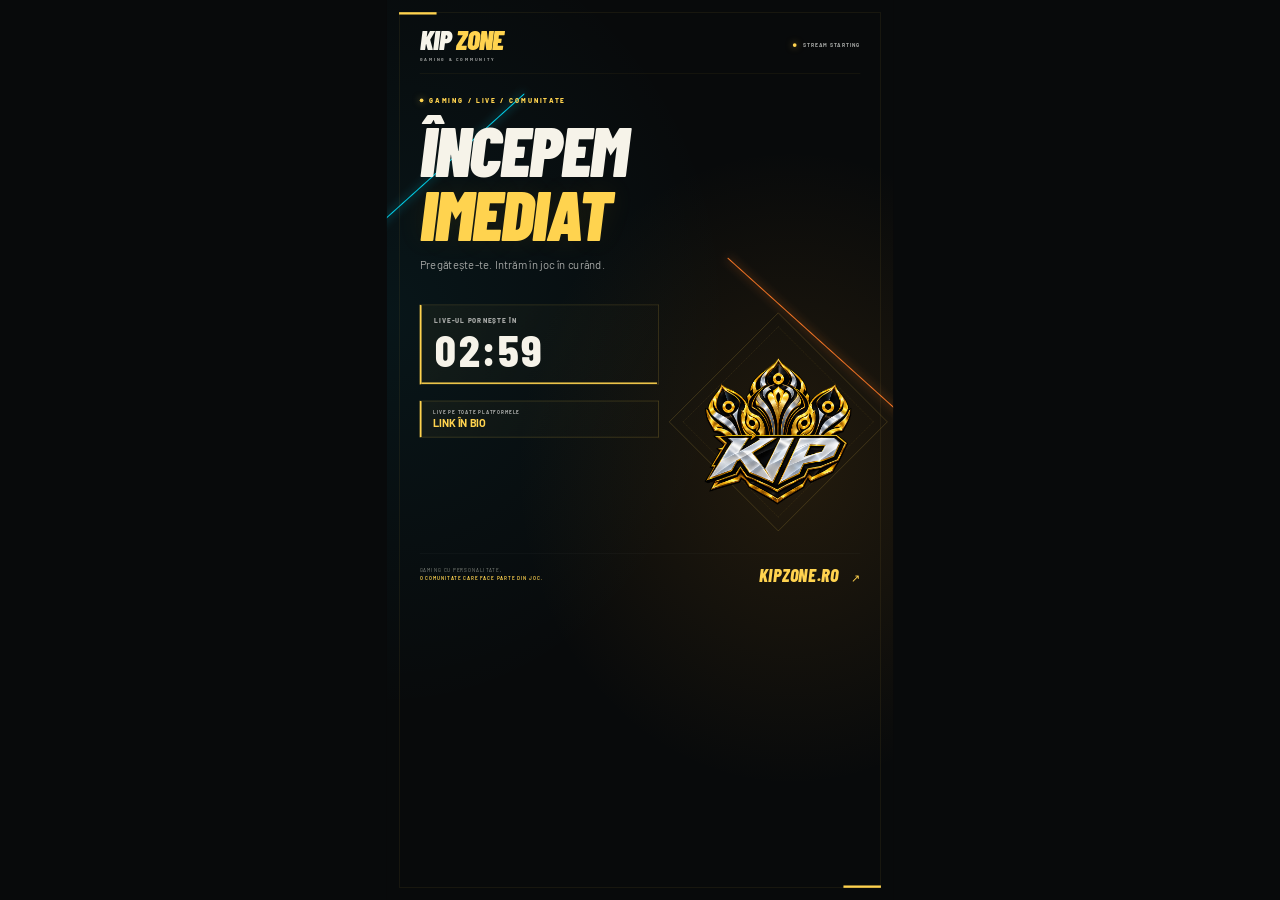
<file: index.html>
<!DOCTYPE html>
<html lang="ro"><head><meta charset="utf-8"><meta name="viewport" content="width=device-width,initial-scale=1"><title>KIP ZONE — Start 1080×1920</title><link rel="stylesheet" href="scene.css?v=gold-20261121b"></head>
<body><main id="scene" class="vertical starting">
<div class="grid" aria-hidden="true"></div><div class="edge" aria-hidden="true"></div><div class="beam cyan" aria-hidden="true"></div><div class="beam orange" aria-hidden="true"></div><div class="particles" aria-hidden="true"></div>
<header><a class="brand" href="https://kipzone.ro/">KIP <span>ZONE</span><small>GAMING &amp; COMMUNITY</small></a><div class="header-meta"><i class="dot"></i>STREAM STARTING</div></header>
<section class="copy"><div class="eyebrow"><i class="dot"></i>GAMING / LIVE / COMUNITATE</div><h1>ÎNCEPEM<span>IMEDIAT</span></h1><p class="description">Pregătește-te. Intrăm în joc în curând.</p></section>
<div class="visual"><div class="halo" aria-hidden="true"></div><img class="portrait" src="assets/kip-emblem.png?v=brand-20261022" alt="Logo KIP"><div class="visual-sign">HAI CU TAP TAP-URILE!</div></div>
<section class="timer-panel" aria-label="Numărătoare până la live"><div class="timer-label">LIVE-UL PORNEȘTE ÎN</div><div id="timer" role="timer">03:00</div><div class="progress"><div id="progressBar"></div></div></section>
<nav class="socials" aria-label="Urmărește KIP ZONE"><a class="social" style="border-color:#ffd34f55;border-left:4px solid var(--gold);background:linear-gradient(115deg,#ffd34f0c,transparent)" href="https://kipzone.ro/"><div><small>LIVE PE TOATE PLATFORMELE</small><strong style="color:var(--gold)">LINK ÎN BIO</strong></div></a></nav>
<footer><div class="footer-note">GAMING CU PERSONALITATE.<br><b>O COMUNITATE CARE FACE PARTE DIN JOC.</b></div><a class="website" href="https://kipzone.ro/">KIPZONE.RO <span>↗</span></a></footer>
</main><script src="scene.js?v=gold-20261127b"></script></body></html>
</file>
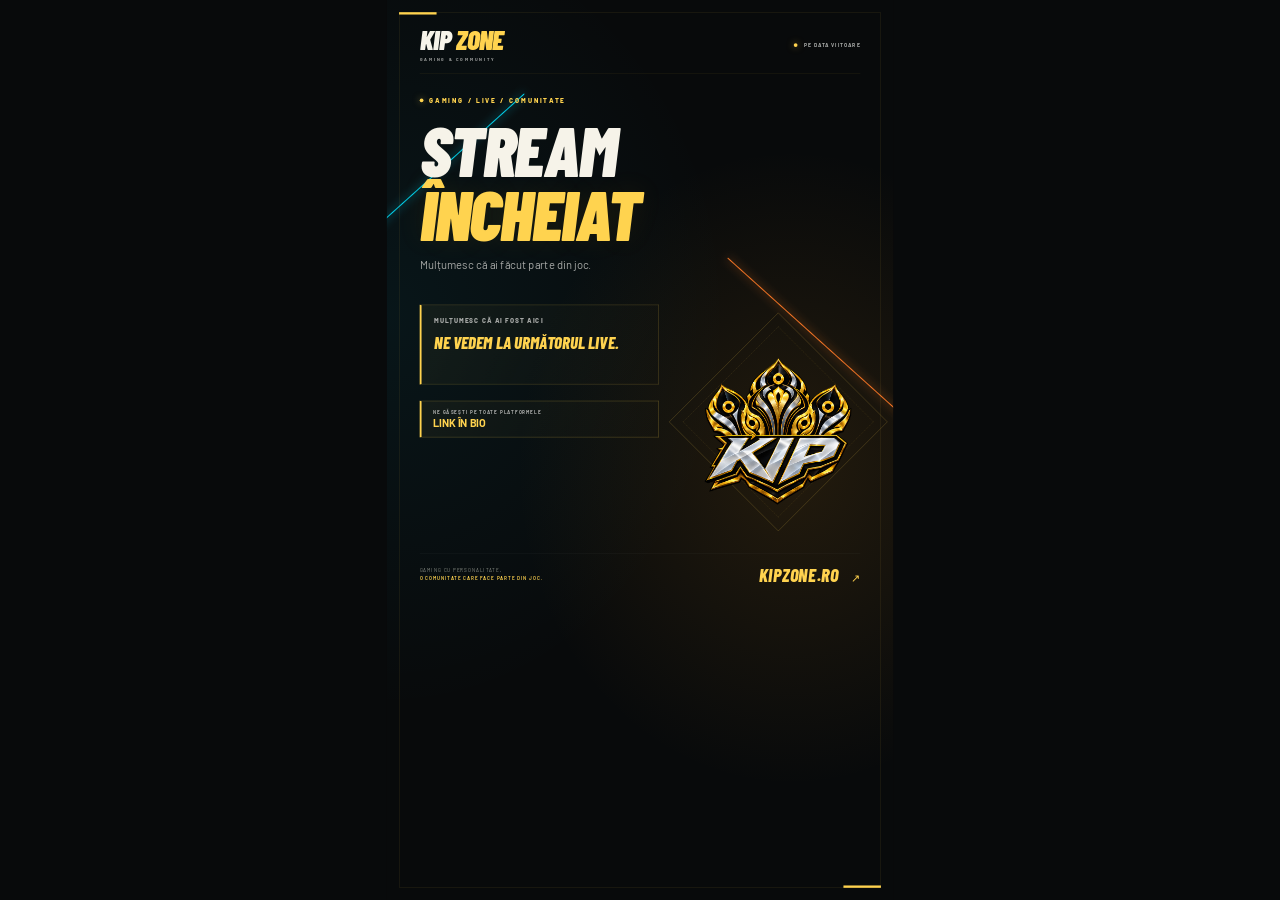
<file: ending.html>
<!DOCTYPE html>
<html lang="ro"><head><meta charset="utf-8"><meta name="viewport" content="width=device-width,initial-scale=1"><title>KIP ZONE — Final 1080×1920</title><link rel="stylesheet" href="scene.css?v=gold-20261121b"></head>
<body><main id="scene" class="vertical ending">
<div class="grid" aria-hidden="true"></div><div class="edge" aria-hidden="true"></div><div class="beam cyan" aria-hidden="true"></div><div class="beam orange" aria-hidden="true"></div><div class="particles" aria-hidden="true"></div>
<header><a class="brand" href="https://kipzone.ro/">KIP <span>ZONE</span><small>GAMING &amp; COMMUNITY</small></a><div class="header-meta"><i class="dot"></i>PE DATA VIITOARE</div></header>
<section class="copy"><div class="eyebrow"><i class="dot"></i>GAMING / LIVE / COMUNITATE</div><h1>STREAM<span>ÎNCHEIAT</span></h1><p class="description">Mulțumesc că ai făcut parte din joc.</p></section>
<div class="visual"><div class="halo" aria-hidden="true"></div><img class="portrait" src="assets/kip-emblem.png?v=brand-20261022" alt="Logo KIP"><div class="visual-sign">HAI CU TAP TAP-URILE!</div></div>
<section class="timer-panel" aria-label="Mesaj de final"><div class="timer-label">MULȚUMESC CĂ AI FOST AICI</div><div class="end-note">NE VEDEM LA URMĂTORUL LIVE.</div></section>
<nav class="socials" aria-label="Urmărește KIP ZONE"><a class="social" style="border-color:#ffd34f55;border-left:4px solid var(--gold);background:linear-gradient(115deg,#ffd34f0c,transparent)" href="https://kipzone.ro/"><div><small>NE GĂSEȘTI PE TOATE PLATFORMELE</small><strong style="color:var(--gold)">LINK ÎN BIO</strong></div></a></nav>
<footer><div class="footer-note">GAMING CU PERSONALITATE.<br><b>O COMUNITATE CARE FACE PARTE DIN JOC.</b></div><a class="website" href="https://kipzone.ro/">KIPZONE.RO <span>↗</span></a></footer>
</main><script src="scene.js?v=gold-20261127"></script></body></html>
</file>
<file: scene.css>
@font-face {
  font-family: 'Barlow';
  font-style: normal;
  font-weight: 400;
  font-display: swap;
  src: url(assets/font-0.ttf) format('truetype');
}
@font-face {
  font-family: 'Barlow';
  font-style: normal;
  font-weight: 500;
  font-display: swap;
  src: url(assets/font-1.ttf) format('truetype');
}
@font-face {
  font-family: 'Barlow';
  font-style: normal;
  font-weight: 600;
  font-display: swap;
  src: url(assets/font-2.ttf) format('truetype');
}
@font-face {
  font-family: 'Barlow';
  font-style: normal;
  font-weight: 700;
  font-display: swap;
  src: url(assets/font-3.ttf) format('truetype');
}
@font-face {
  font-family: 'Barlow';
  font-style: normal;
  font-weight: 800;
  font-display: swap;
  src: url(assets/font-4.ttf) format('truetype');
}
@font-face {
  font-family: 'Barlow Condensed';
  font-style: italic;
  font-weight: 800;
  font-display: swap;
  src: url(assets/font-5.ttf) format('truetype');
}
@font-face {
  font-family: 'Barlow Condensed';
  font-style: italic;
  font-weight: 900;
  font-display: swap;
  src: url(assets/font-6.ttf) format('truetype');
}
@font-face {
  font-family: 'Barlow Condensed';
  font-style: normal;
  font-weight: 700;
  font-display: swap;
  src: url(assets/font-7.ttf) format('truetype');
}
@font-face {
  font-family: 'Barlow Condensed';
  font-style: normal;
  font-weight: 800;
  font-display: swap;
  src: url(assets/font-8.ttf) format('truetype');
}
@font-face {
  font-family: 'Barlow Condensed';
  font-style: normal;
  font-weight: 900;
  font-display: swap;
  src: url(assets/font-9.ttf) format('truetype');
}

:root{--gold:#ffd34f;--white:#f6f3e9;--muted:#a6a8a6;--cyan:#00d9f5;--orange:#ff7a26;--w:1920;--h:1080}
*{box-sizing:border-box}html,body{margin:0;width:100%;height:100%;overflow:hidden;background:#080a0b;color:var(--white);font-family:Barlow,Arial,sans-serif}a{color:inherit;text-decoration:none}#scene{position:absolute;left:0;top:0;width:calc(var(--w)*1px);height:calc(var(--h)*1px);overflow:hidden;transform-origin:top left;isolation:isolate;background:radial-gradient(ellipse at 80% 52%,#b4751828,transparent 48%),radial-gradient(ellipse at 0% 35%,#00c5ed10,transparent 48%),#080a0b}.grid{position:absolute;inset:0;z-index:-2;background-image:linear-gradient(#ffffff05 1px,transparent 1px),linear-gradient(90deg,#ffffff05 1px,transparent 1px);background-size:80px 80px}.edge{position:absolute;inset:26px;border:1px solid #ffd34f24;pointer-events:none}.edge:before,.edge:after{content:'';position:absolute;width:80px;height:5px;background:var(--gold)}.edge:before{top:-1px;left:-1px}.edge:after{bottom:-1px;right:-1px}.beam{position:absolute;height:2px;width:600px;filter:drop-shadow(0 0 9px currentColor);z-index:-1;animation:beam 7s ease-in-out infinite alternate}.beam.cyan{left:-230px;top:335px;transform:rotate(-42deg);color:var(--cyan);background:currentColor}.beam.orange{right:-170px;top:290px;transform:rotate(42deg);color:var(--orange);background:currentColor;animation-delay:-3s}header{position:absolute;top:69px;left:100px;right:100px;display:flex;align-items:center;justify-content:space-between;border-bottom:1px solid #ffd34f30;padding-bottom:26px}.brand{font:900 italic 49px/.85 'Barlow Condensed',Impact,sans-serif;letter-spacing:-1px}.brand span{color:var(--gold)}.brand small{display:block;font:700 9px/1 Barlow,Arial,sans-serif;letter-spacing:4px;color:var(--muted);margin-top:13px}.header-meta{display:flex;align-items:center;gap:14px;font-size:13px;font-weight:700;letter-spacing:3px;color:var(--muted)}.dot{display:inline-block;width:8px;height:8px;flex-shrink:0;border-radius:50%;background:var(--gold);box-shadow:0 0 15px #ffd34f99;animation:pulse 3s ease-in-out infinite}.copy{position:absolute;left:100px;top:239px;width:990px}.eyebrow{display:flex;align-items:center;gap:12px;color:var(--gold);font-weight:800;font-size:14px;letter-spacing:4px;margin-bottom:30px}h1{margin:0;font:900 italic 172px/.88 'Barlow Condensed',Impact,'Arial Narrow',sans-serif;letter-spacing:-3px}h1 span{display:block;color:var(--gold);text-shadow:0 0 60px #ffb80015}.description{font-size:22px;line-height:1.6;color:var(--muted);margin:30px 0 0}.visual{position:absolute;right:85px;top:175px;width:690px;height:740px;z-index:-1}.halo{position:absolute;left:75px;top:100px;width:520px;height:520px;border:1px solid #ffd34f55;transform:rotate(45deg)}.halo:before{content:'';position:absolute;inset:20px;border:1px dashed #ffd34f30}.portrait{position:absolute;inset:0;width:100%;height:100%;object-fit:contain;mix-blend-mode:lighten;mask-image:linear-gradient(180deg,#000 75%,transparent 100%)}.visual-sign{position:absolute;right:10px;bottom:80px;border:1px solid #ffd34f55;border-left:3px solid var(--gold);background:#101311e8;padding:17px 23px;transform:skew(-5deg);font-weight:700;font-size:12px;letter-spacing:2px}.timer-panel{position:absolute;left:100px;top:655px;width:610px;min-height:146px;padding:22px 28px;border:1px solid #ffd34f44;border-left:4px solid var(--gold);background:linear-gradient(115deg,#ffd34f0c,transparent)}.timer-label{font-size:12px;font-weight:800;letter-spacing:3px;color:var(--muted)}#timer{font:800 77px/1.05 'Barlow Condensed',Impact,sans-serif;letter-spacing:3px;margin-top:7px;font-variant-numeric:tabular-nums}.progress{position:absolute;bottom:0;left:0;right:0;height:3px;background:#ffd34f13}.progress div{height:100%;background:var(--gold);transform-origin:left;transition:transform .4s linear}.end-note{font:800 italic 39px/1.15 'Barlow Condensed',Impact,sans-serif;color:var(--gold);margin-top:14px}.socials{position:absolute;left:100px;bottom:130px;display:flex;gap:13px}.social{min-width:210px;display:flex;gap:15px;align-items:center;border:1px solid #ffffff2b;background:#ffffff03;padding:17px 23px}.social img{width:28px;height:28px;object-fit:contain}.social small{display:block;color:var(--muted);font-size:10px;letter-spacing:2px;margin-bottom:4px;font-weight:700}.social strong{font-size:18px;font-weight:700}.social.kick{background:#53fc18;color:#071404;border-color:#53fc18}.social.kick small{color:#173a10}.social.kick img{filter:brightness(0)}footer{position:absolute;bottom:64px;left:100px;right:100px;display:flex;align-items:center;justify-content:space-between;border-top:1px solid #ffffff18;padding-top:23px}.footer-note{font-size:11px;letter-spacing:3px;color:#8c9189}.footer-note b{color:var(--gold);font-weight:600}.website{font:800 italic 31px/1 'Barlow Condensed',Impact,sans-serif;letter-spacing:1px;color:var(--gold)}.website span{margin-left:16px;font:400 23px Arial,sans-serif}.particles{position:absolute;inset:0;z-index:-1;pointer-events:none}.particle{position:absolute;width:3px;height:3px;background:var(--gold);box-shadow:0 0 10px #ffd34f88;opacity:0;animation:float 12s linear infinite}.ending .timer-panel{padding-top:26px}.ending .dot{animation:none}
@keyframes pulse{50%{opacity:.45;box-shadow:0 0 4px #ffd34f44}}@keyframes beam{to{opacity:.35;translate:45px 25px}}@keyframes float{0%{opacity:0;transform:translateY(45px)}20%,70%{opacity:.55}100%{opacity:0;transform:translateY(-150px)}}
.vertical{--w:1080;--h:1920}.vertical header{top:75px;left:70px;right:70px;padding-bottom:30px}.vertical .brand{font-size:58px}.vertical .header-meta{font-size:11px;letter-spacing:2px}.vertical .copy{left:70px;right:70px;top:240px;width:auto}.vertical .eyebrow{font-size:14px;margin-bottom:35px}.vertical h1{font-size:174px;line-height:.91}.vertical .description{font-size:25px;margin-top:25px}.vertical .visual{top:700px;right:140px;width:800px;height:650px}.vertical .halo{width:560px;height:560px;top:80px;left:120px}.vertical .visual-sign{bottom:80px;right:0;font-size:14px}.vertical .timer-panel{top:1330px;left:70px;width:940px;min-height:170px;padding:23px 30px}.vertical .timer-label{font-size:15px}.vertical #timer{font-size:93px}.vertical .end-note{font-size:49px;margin-top:19px}.vertical .socials{left:70px;right:70px;bottom:260px;gap:12px}.vertical .social{min-width:0;flex:1;padding:24px 19px;gap:12px}.vertical .social img{width:31px;height:31px}.vertical .social small{font-size:11px}.vertical .social strong{font-size:22px}.vertical footer{left:70px;right:70px;bottom:105px;display:block;padding-top:32px}.vertical .website{font-size:44px;position:absolute;right:0;top:30px}.vertical .footer-note{font-size:12px;line-height:1.8;max-width:450px;letter-spacing:2px}.vertical .beam.orange{top:750px}.vertical .beam.cyan{top:400px}
@media(prefers-reduced-motion:reduce){*,*:before,*:after{animation:none!important;transition:none!important}}
/* Keep all essential content above the bottom third used by TikTok chat. */
.vertical header{top:60px;padding-bottom:25px}
.vertical .copy{top:205px}
.vertical .eyebrow{margin-bottom:28px}
.vertical h1{font-size:150px;line-height:.91}
.vertical .description{font-size:24px;margin-top:22px}
.vertical .visual{top:595px;right:15px;width:460px;height:650px}
.vertical .halo{width:330px;height:330px;top:140px;left:65px}
.vertical .visual-sign{display:none}
.vertical .timer-panel{top:650px;width:510px;min-height:170px;padding:23px 27px}
.vertical .timer-label{font-size:14px;letter-spacing:2px}
.vertical .end-note{font-size:36px;line-height:1.15;margin-top:19px}
.vertical .socials{top:855px;left:70px;right:auto;bottom:auto;width:510px;flex-direction:column;gap:12px}
.vertical .social{flex:none;min-height:78px;padding:15px 24px;gap:20px}
.vertical .social img{width:33px;height:33px}
.vertical .social small{font-size:10px;margin-bottom:3px}
.vertical .social strong{font-size:23px}
.vertical footer{top:1180px;bottom:auto;padding-top:26px}
.vertical .website{top:25px;font-size:39px}
.vertical .footer-note{font-size:10px;max-width:440px}
.vertical .particles{bottom:640px}


/* The emblem is shown whole, without the former portrait crop or mask. */
.portrait{object-fit:contain;object-position:center;mix-blend-mode:normal;mask-image:none;padding:5% 8%}
</file>
